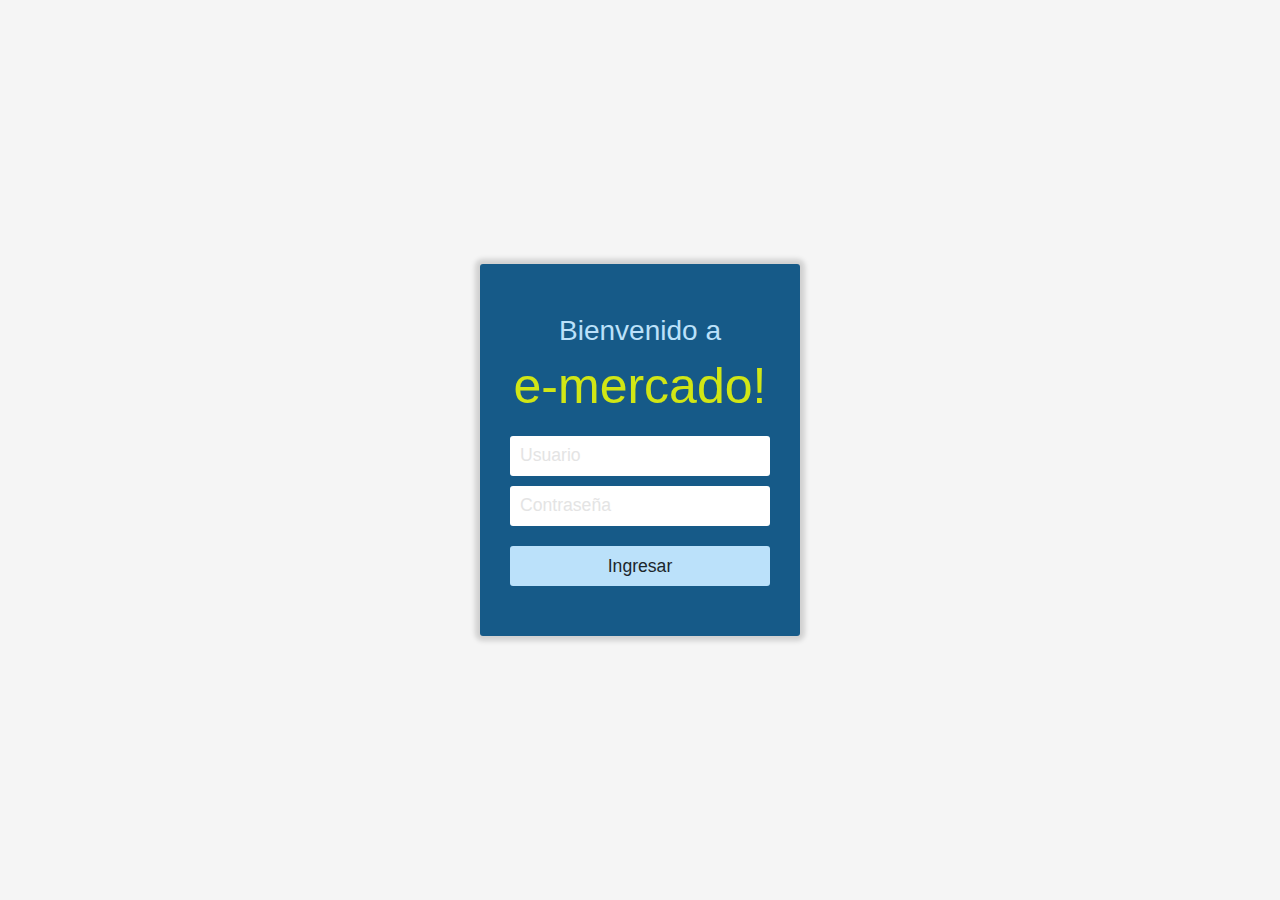
<file: index.html>
<!DOCTYPE html>
<!-- saved from url=(0049)https://getbootstrap.com/docs/4.3/examples/album/ -->
<html lang="en">

<head>
  <meta http-equiv="Content-Type" content="text/html; charset=UTF-8">
  <meta name="viewport" content="width=device-width, initial-scale=1, shrink-to-fit=no">
  <meta name="description" content="">
  <title>eMercado - Todo lo que busques está aquí</title>

  <link rel="canonical" href="https://getbootstrap.com/docs/4.3/examples/album/">
  <link href="https://fonts.googleapis.com/css?family=Raleway:300,300i,400,400i,700,700i,900,900i" rel="stylesheet">
  <!-- Bootstrap core CSS -->
  <link href="css/bootstrap.min.css" rel="stylesheet">
  <link href="css/styles.css" rel="stylesheet">
  <style>
    html, body{
      height: 100%;
    }

    body {
      display: -ms-flexbox;
      display: flex;
      -ms-flex-align: center;
      align-items: center;
      padding-top: 40px;
      padding-bottom: 40px;
      background-color: #f5f5f5;
    }

    .signin {
      width: 100%;
      max-width: 330px;
      padding: 15px;
      margin: auto;
    }
  </style>
</head>

<body class="text-center">
    <div id="contenedor_login">
      <div id="central">
        <div id="login">
            <div class="titulo">
              <h3>Bienvenido a</h3>
              <h1>e-mercado!</h1>
            </div>
            <form id="formIngreso">
                <input id="usuar" type="text" placeholder="Usuario">
                <input id="contra" type="password" placeholder="Contraseña">
                <button id="botonIngresar" type="button">Ingresar</button>
            </form>
        </div>
      </div>
    </div>

  <script src="js/init.js"></script>
  <script src="js/index.js"></script>
</body>
</html>
</file>
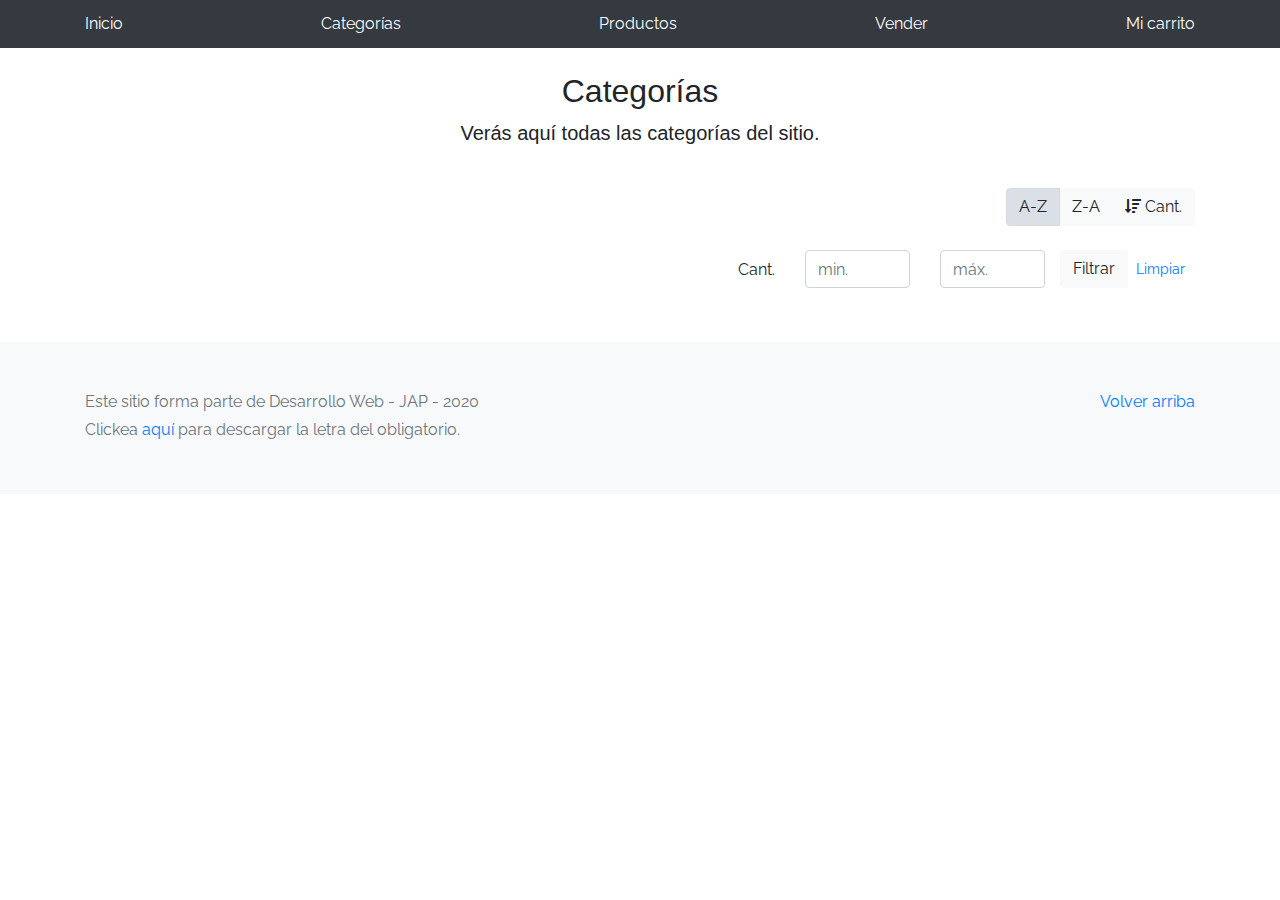
<file: categories.html>
<!DOCTYPE html>
<!-- saved from url=(0049)https://getbootstrap.com/docs/4.3/examples/album/ -->
<html lang="en">
  <head>
    <meta http-equiv="Content-Type" content="text/html; charset=UTF-8">
    <meta name="viewport" content="width=device-width, initial-scale=1, shrink-to-fit=no">
    <meta name="description" content="">
    <title>eMercado - Todo lo que busques está aquí</title>

    <link rel="canonical" href="https://getbootstrap.com/docs/4.3/examples/album/">
    <link href="https://fonts.googleapis.com/css?family=Raleway:300,300i,400,400i,700,700i,900,900i" rel="stylesheet">
    <link href="css/font-awesome.min.css" rel="stylesheet">

    <link href="css/bootstrap.min.css" rel="stylesheet">
    <link href="css/styles.css" rel="stylesheet">
  </head>
  <body>
    <nav class="site-header sticky-top py-1 bg-dark">
      <div class="container d-flex flex-column flex-md-row justify-content-between">
        <a class="py-2 d-none d-md-inline-block" href="index1.html">Inicio</a>
        <a class="py-2 d-none d-md-inline-block" href="categories.html">Categorías</a>
        <a class="py-2 d-none d-md-inline-block" href="products.html">Productos</a>
        <a class="py-2 d-none d-md-inline-block" href="sell.html">Vender</a>
        <a class="py-2 d-none d-md-inline-block" href="cart.html">Mi carrito</a>
      </div>
    </nav>
    <main role="main" class="pb-5">
        <div class="text-center p-4">
            <h2>Categorías</h2>
            <p class="lead">Verás aquí todas las categorías del sitio.</p>
        </div>
        <div class="container">
            <div class="row">
                <div class="col text-right">
                    <div class="btn-group btn-group-toggle mb-4" data-toggle="buttons">
                        <label class="btn btn-light active" id="sortAsc" >
                            <input type="radio" name="options" autocomplete="off" checked>A-Z
                        </label>
                        <label class="btn btn-light" id="sortDesc" >
                            <input type="radio" name="options" autocomplete="off">Z-A
                        </label>
                        <label class="btn btn-light" id="sortByCount" >
                            <input type="radio" name="options" autocomplete="off"><i class="fas fa-sort-amount-down mr-1"></i>Cant.
                        </label>
                    </div>
                </div>
            </div>
            <div class="row justify-content-end">
              <div class="col-md-6"></div>
                <div class="col-md-6 col-sm-12 mb-1 container">
                  <div class="row container p-0 m-0">
                    <div class="col">
                      <p class="font-weight-normal text-right my-2">Cant.</p>
                    </div>
                    <div class="col">
                      <input class="form-control" type="number" placeholder="min." id="rangeFilterCountMin">
                    </div>
                    <div class="col">
                      <input class="form-control" type="number" placeholder="máx." id="rangeFilterCountMax">
                    </div>
                    <div class="col-3 p-0">
                      <div class="btn-group" role="group">
                        <button class="btn btn-light btn-block" id="rangeFilterCount">Filtrar</button>
                        <button class="btn btn-link btn-sm" id="clearRangeFilter">Limpiar</button>
                      </div>
                    </div>
                  </div>
                </div>
            </div>
            <div class="row">
                <div class="list-group" id="cat-list-container">
                </div>
            </div>
        </div>
    </main>
    <footer class="text-muted bg-light">
      <div class="container">
        <p class="float-right">
          <a href="#">Volver arriba</a>
        </p>
        <p>Este sitio forma parte de Desarrollo Web - JAP - 2020</p>
        <p>Clickea <a target="_blank" href="Letra.pdf">aquí</a> para descargar la letra del obligatorio.</p>
      </div>
    </footer>
    <div id="spinner-wrapper"><div class="lds-ring"><div></div><div></div><div></div><div></div></div></div>
    <script src="js/jquery-3.4.1.min.js"></script>
    <script src="js/bootstrap.bundle.min.js"></script>
    <script src="js/init.js"></script>
    <script src="js/categories.js"></script>
  </body>
</html>
</file>
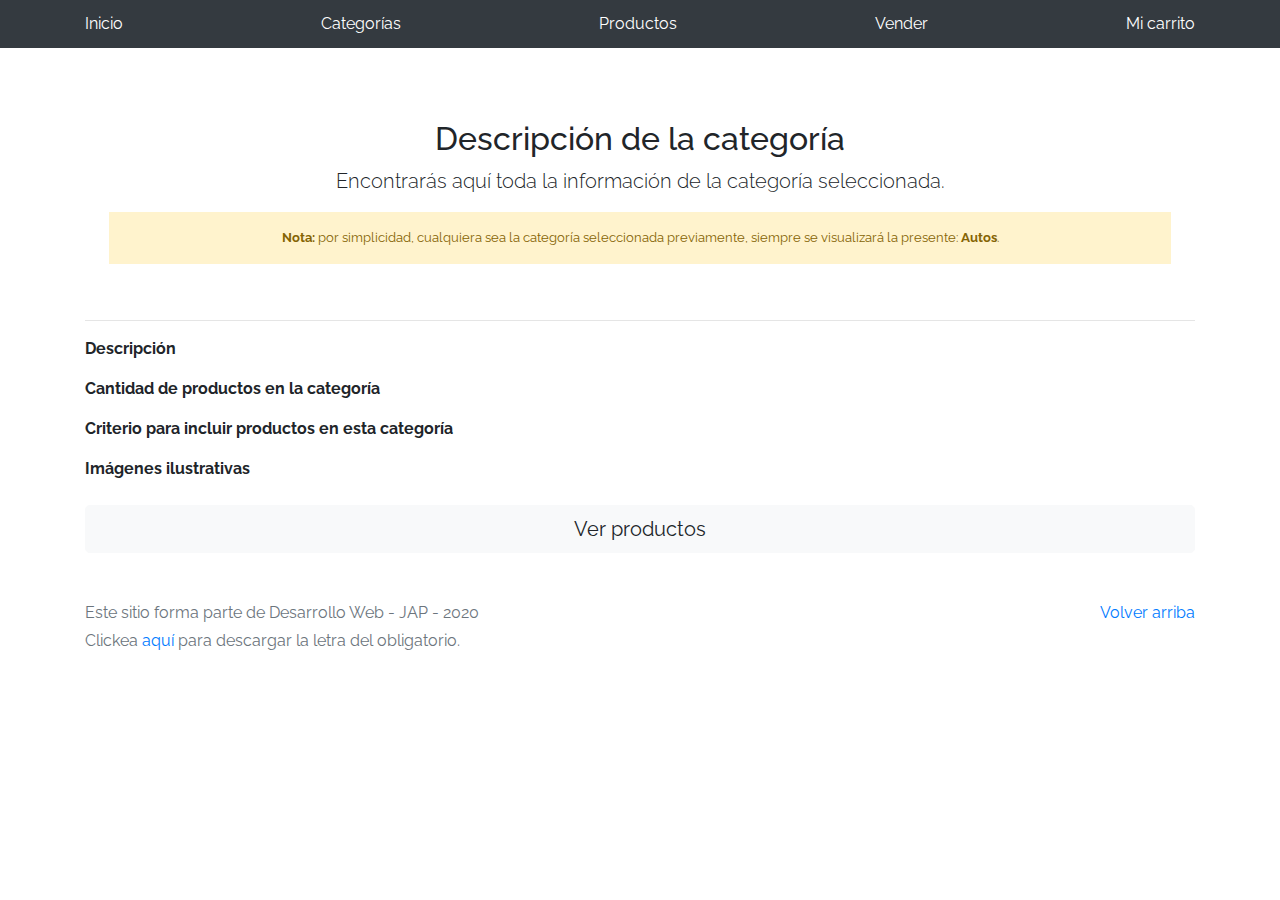
<file: category-info.html>
<!DOCTYPE html>
<!-- saved from url=(0049)https://getbootstrap.com/docs/4.3/examples/album/ -->
<html lang="en">

<head>
  <meta http-equiv="Content-Type" content="text/html; charset=UTF-8">
  <meta name="viewport" content="width=device-width, initial-scale=1, shrink-to-fit=no">
  <meta name="description" content="">
  <title>eMercado - Todo lo que busques está aquí</title>

  <link rel="canonical" href="https://getbootstrap.com/docs/4.3/examples/album/">
  <link href="https://fonts.googleapis.com/css?family=Raleway:300,300i,400,400i,700,700i,900,900i" rel="stylesheet">
  <!-- Bootstrap core CSS -->
  <link href="css/bootstrap.min.css" rel="stylesheet">
  <link href="css/styles.css" rel="stylesheet">
</head>

<body>
  <nav class="site-header sticky-top py-1 bg-dark">
    <div class="container d-flex flex-column flex-md-row justify-content-between">
      <a class="py-2 d-none d-md-inline-block" href="index1.html">Inicio</a>
      <a class="py-2 d-none d-md-inline-block" href="categories.html">Categorías</a>
      <a class="py-2 d-none d-md-inline-block" href="products.html">Productos</a>
      <a class="py-2 d-none d-md-inline-block" href="sell.html">Vender</a>
      <a class="py-2 d-none d-md-inline-block" href="cart.html">Mi carrito</a>
    </div>
  </nav>
  <main role="main">
    <div class="container mt-5">
      <div class="text-center p-4">
        <h2>Descripción de la categoría</h2>
        <p class="lead">Encontrarás aquí toda la información de la categoría seleccionada.</p>
        <p class="small alert-warning py-3"><strong>Nota: </strong>por simplicidad, cualquiera sea la categoría
          seleccionada previamente, siempre se visualizará la presente: <strong>Autos</strong>.</p>
      </div>
      <h3 id="categoryName"></h3>
      <hr class="my-3">
      <dl>
        <dt>Descripción</dt>
        <dd>
          <p id="categoryDescription"></p>
        </dd>

        <dt>Cantidad de productos en la categoría</dt>
        <dd>
          <p id="productCount"></p>
        </dd>

        <dt>Criterio para incluir productos en esta categoría</dt>
        <dd>
          <p id="productCriteria"></p>
        </dd>

        <dt>Imágenes ilustrativas</dt>
        <dd>
          <div class="row text-center text-lg-left pt-2" id="productImagesGallery">
          </div>
        </dd>
      </dl>
      <a type="button" class="btn btn-light btn-lg btn-block" href="products.html">Ver productos</a>
    </div>
  </main>
  <footer class="text-muted">
    <div class="container">
      <p class="float-right">
        <a href="#">Volver arriba</a>
      </p>
      <p>Este sitio forma parte de Desarrollo Web - JAP - 2020</p>
      <p>Clickea <a target="_blank" href="Letra.pdf">aquí</a> para descargar la letra del obligatorio.</p>
    </div>
  </footer>
  <div id="spinner-wrapper">
    <div class="lds-ring">
      <div></div>
      <div></div>
      <div></div>
      <div></div>
    </div>
  </div>
  <script src="js/jquery-3.4.1.min.js"></script>
  <script src="js/bootstrap.bundle.min.js"></script>
  <script src="js/init.js"></script>
  <script src="js/category-info.js"></script>
</body>

</html>
</file>
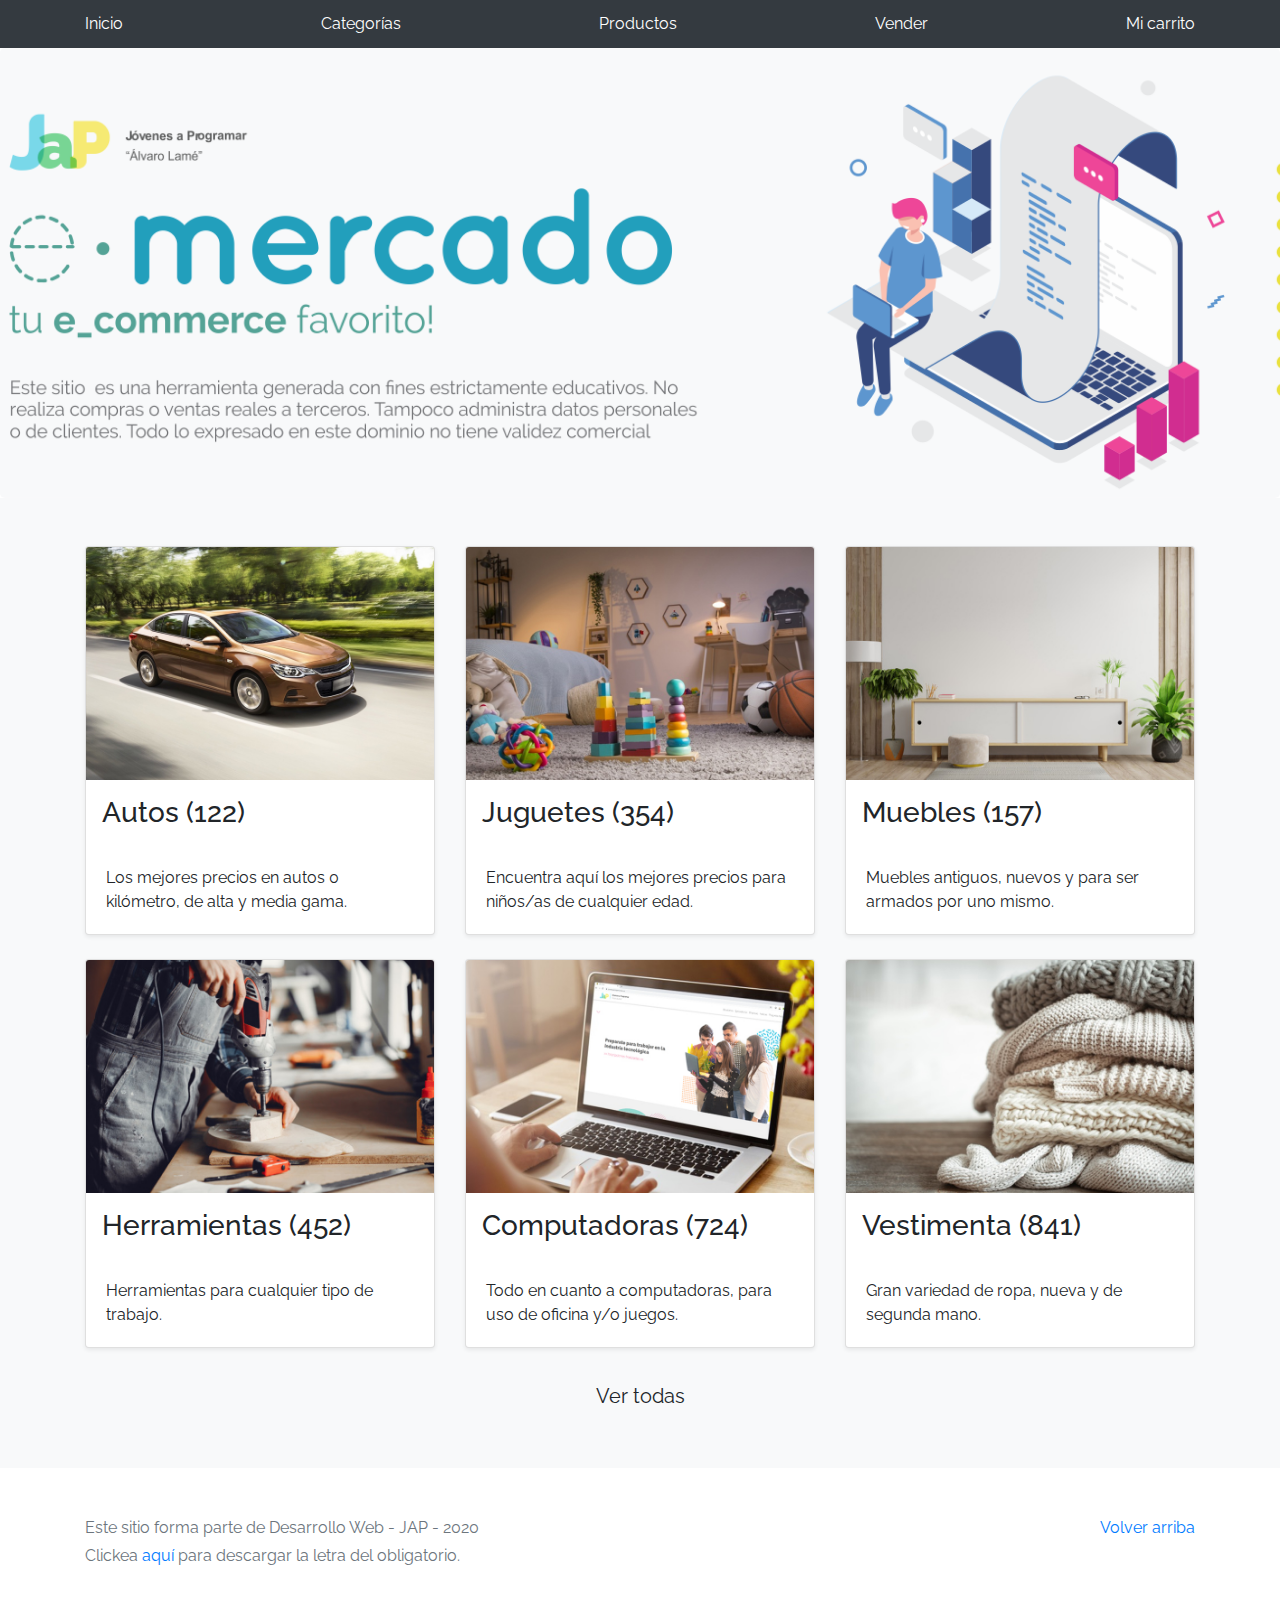
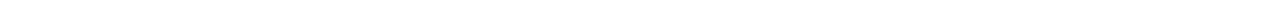
<file: index1.html>
<!DOCTYPE html>
<!-- saved from url=(0049)https://getbootstrap.com/docs/4.3/examples/album/ -->
<html lang="en">
  <head>
    <meta http-equiv="Content-Type" content="text/html; charset=UTF-8">
    <meta name="viewport" content="width=device-width, initial-scale=1, shrink-to-fit=no">
    <meta name="description" content="">
    <title>eMercado - Todo lo que busques está aquí</title>
    
    <link rel="canonical" href="https://getbootstrap.com/docs/4.3/examples/album/">
    <link href="https://fonts.googleapis.com/css?family=Raleway:300,300i,400,400i,700,700i,900,900i" rel="stylesheet">
    <!-- Bootstrap core CSS -->
    <link href="css/bootstrap.min.css" rel="stylesheet">
    <link href="css/styles.css" rel="stylesheet">
  </head>
  <body>
    <nav class="site-header sticky-top py-1 bg-dark">
      <div class="container d-flex flex-column flex-md-row justify-content-between">
        <a class="py-2 d-none d-md-inline-block" href="index1.html">Inicio</a>
        <a class="py-2 d-none d-md-inline-block" href="categories.html">Categorías</a>
        <a class="py-2 d-none d-md-inline-block" href="products.html">Productos</a>
        <a class="py-2 d-none d-md-inline-block" href="sell.html">Vender</a>
        <a class="py-2 d-none d-md-inline-block" href="cart.html">Mi carrito</a>
      </div>
    </nav>
    <main role="main">
      <section class="jumbotron text-center">
        <div class="m-5">
          <h1></h1>
        </div>
      </section>
      <div class="album py-5 bg-light">
        <div class="container">
          <div class="row">
            <div class="col-md-4">
              <a href="categories.html" class="card mb-4 shadow-sm custom-card">
                <img class="bd-placeholder-img card-img-top"  src="img/cat1.jpg">
                <h3 class="m-3">Autos (122)</h3>
                <div class="card-body">
                  <p class="card-text">Los mejores precios en autos 0 kilómetro, de alta y media gama.</p>
                </div>
              </a>
            </div>
            <div class="col-md-4">
                <a href="categories.html" class="card mb-4 shadow-sm custom-card">
                  <img class="bd-placeholder-img card-img-top" src="img/cat2.jpg">
                  <h3 class="m-3">Juguetes (354)</h3>
                  <div class="card-body">
                    <p class="card-text">Encuentra aquí los mejores precios para niños/as de cualquier edad.</p>
                  </div>
                </a>
            </div>
            <div class="col-md-4">
                <a href="categories.html" class="card mb-4 shadow-sm custom-card">
                  <img class="bd-placeholder-img card-img-top" src="img/cat3.jpg">
                  <h3 class="m-3">Muebles (157)</h3>
                  <div class="card-body">
                    <p class="card-text">Muebles antiguos, nuevos y para ser armados por uno mismo.</p>
                  </div>
                </a>
            </div>
            <div class="col-md-4">
                <a href="categories.html" class="card mb-4 shadow-sm custom-card">
                  <img class="bd-placeholder-img card-img-top" src="img/cat4.jpg">
                  <h3 class="m-3">Herramientas (452)</h3>
                  <div class="card-body">
                    <p class="card-text">Herramientas para cualquier tipo de trabajo.</p>
                  </div>
                </a>
            </div>
            <div class="col-md-4">
                <a href="categories.html" class="card mb-4 shadow-sm custom-card">
                  <img class="bd-placeholder-img card-img-top" src="img/cat5.jpg">
                  <h3 class="m-3">Computadoras (724)</h3>
                  <div class="card-body">
                    <p class="card-text">Todo en cuanto a computadoras, para uso de oficina y/o juegos.</p>
                  </div>
                </a>
            </div>
            <div class="col-md-4">
                <a href="categories.html" class="card mb-4 shadow-sm custom-card">
                  <img class="bd-placeholder-img card-img-top" src="img/cat6.jpg">
                  <h3 class="m-3">Vestimenta (841)</h3>
                  <div class="card-body">
                    <p class="card-text">Gran variedad de ropa, nueva y de segunda mano.</p>
                  </div>
                </a>
            </div>
          </div>
          <div class="row">
              <a type="button" class="btn btn-light btn-lg btn-block" href="categories.html">Ver todas</a>
          </div>
        </div>
      </div>
    </main>
    <footer class="text-muted">
      <div class="container">
        <p class="float-right">
          <a href="#">Volver arriba</a>
        </p>
        <p>Este sitio forma parte de Desarrollo Web - JAP - 2020</p>
        <p>Clickea <a target="_blank" href="Letra.pdf">aquí</a> para descargar la letra del obligatorio.</p>
      </div>
    </footer>
    <script src="js/jquery-3.4.1.min.js"></script>
    <script src="js/bootstrap.bundle.min.js"></script>
    <script src="js/init.js"></script>
  </body>
</html>
</file>
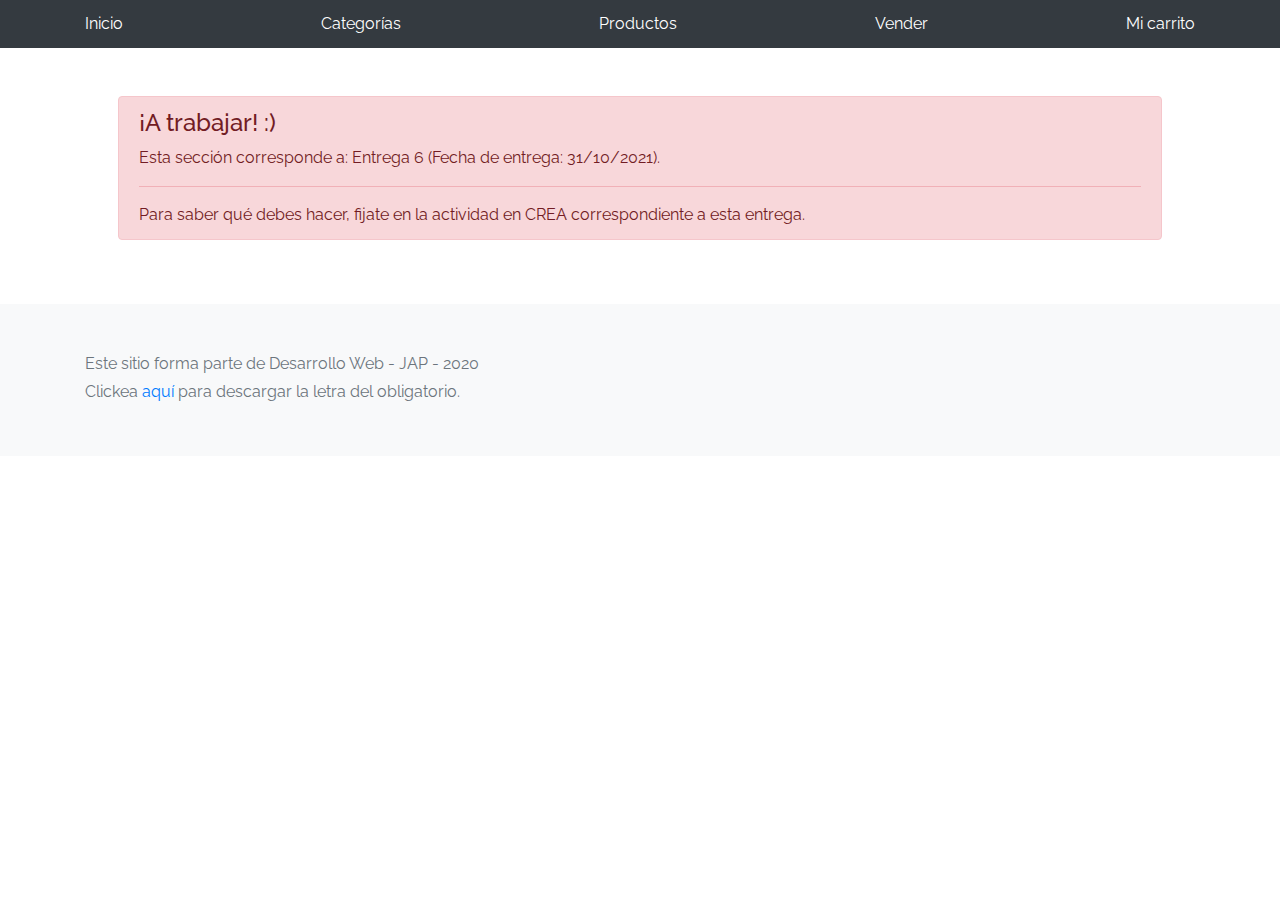
<file: my-profile.html>
<!DOCTYPE html>
<!-- saved from url=(0049)https://getbootstrap.com/docs/4.3/examples/album/ -->
<html lang="en">

<head>
  <meta http-equiv="Content-Type" content="text/html; charset=UTF-8">

  <meta name="viewport" content="width=device-width, initial-scale=1, shrink-to-fit=no">
  <meta name="description" content="">
  <title>eMercado - Todo lo que busques está aquí</title>

  <link rel="canonical" href="https://getbootstrap.com/docs/4.3/examples/album/">
  <link href="https://fonts.googleapis.com/css?family=Raleway:300,300i,400,400i,700,700i,900,900i" rel="stylesheet">

  <style>
    .bd-placeholder-img {
      font-size: 1.125rem;
      text-anchor: middle;
      -webkit-user-select: none;
      -moz-user-select: none;
      -ms-user-select: none;
      user-select: none;
    }

    @media (min-width: 768px) {
      .bd-placeholder-img-lg {
        font-size: 3.5rem;
      }
    }
  </style>
  <link href="css/bootstrap.min.css" rel="stylesheet">
  <link href="css/styles.css" rel="stylesheet">
  <link href="css/dropzone.css" rel="stylesheet">
</head>

<body>
  <nav class="site-header sticky-top py-1 bg-dark">
    <div class="container d-flex flex-column flex-md-row justify-content-between">
      <a class="py-2 d-none d-md-inline-block" href="index1.html">Inicio</a>
      <a class="py-2 d-none d-md-inline-block" href="categories.html">Categorías</a>
      <a class="py-2 d-none d-md-inline-block" href="products.html">Productos</a>
      <a class="py-2 d-none d-md-inline-block" href="sell.html">Vender</a>
      <a class="py-2 d-none d-md-inline-block" href="cart.html">Mi carrito</a>
    </div>
  </nav>
  <div class="container p-5">
    <div class="alert alert-danger" role="alert" style="position: relative; width:auto; top: 0;">
      <h4 class="alert-heading">¡A trabajar! :)</h4>
      <p>Esta sección corresponde a: Entrega 6 (Fecha de entrega: 31/10/2021).</p>
      <hr>
      <p class="mb-0">Para saber qué debes hacer, fijate en la actividad en CREA correspondiente a esta entrega.</p>
    </div>
  </div>
  <footer class="text-muted bg-light">
    <div class="container">
      <p>Este sitio forma parte de Desarrollo Web - JAP - 2020</p>
      <p>Clickea <a target="_blank" href="Letra.pdf">aquí</a> para descargar la letra del obligatorio.</p>
    </div>
  </footer>
  <div class="alert fade alert-success" role="alert" id="alertResult">
    <span id="resultSpan"></span>
    <button type="button" class="close" data-dismiss="alert" aria-label="Close">
      <span aria-hidden="true">&times;</span>
    </button>
  </div>
  <div id="spinner-wrapper">
    <div class="lds-ring">
      <div></div>
      <div></div>
      <div></div>
      <div></div>
    </div>
  </div>
  <script src="js/jquery-3.4.1.min.js"></script>
  <script src="js/bootstrap.bundle.min.js"></script>
  <script src="js/dropzone.js"></script>
  <script src="js/init.js"></script>
  <script src="js/my-profile.js"></script>
</body>

</html>
</file>
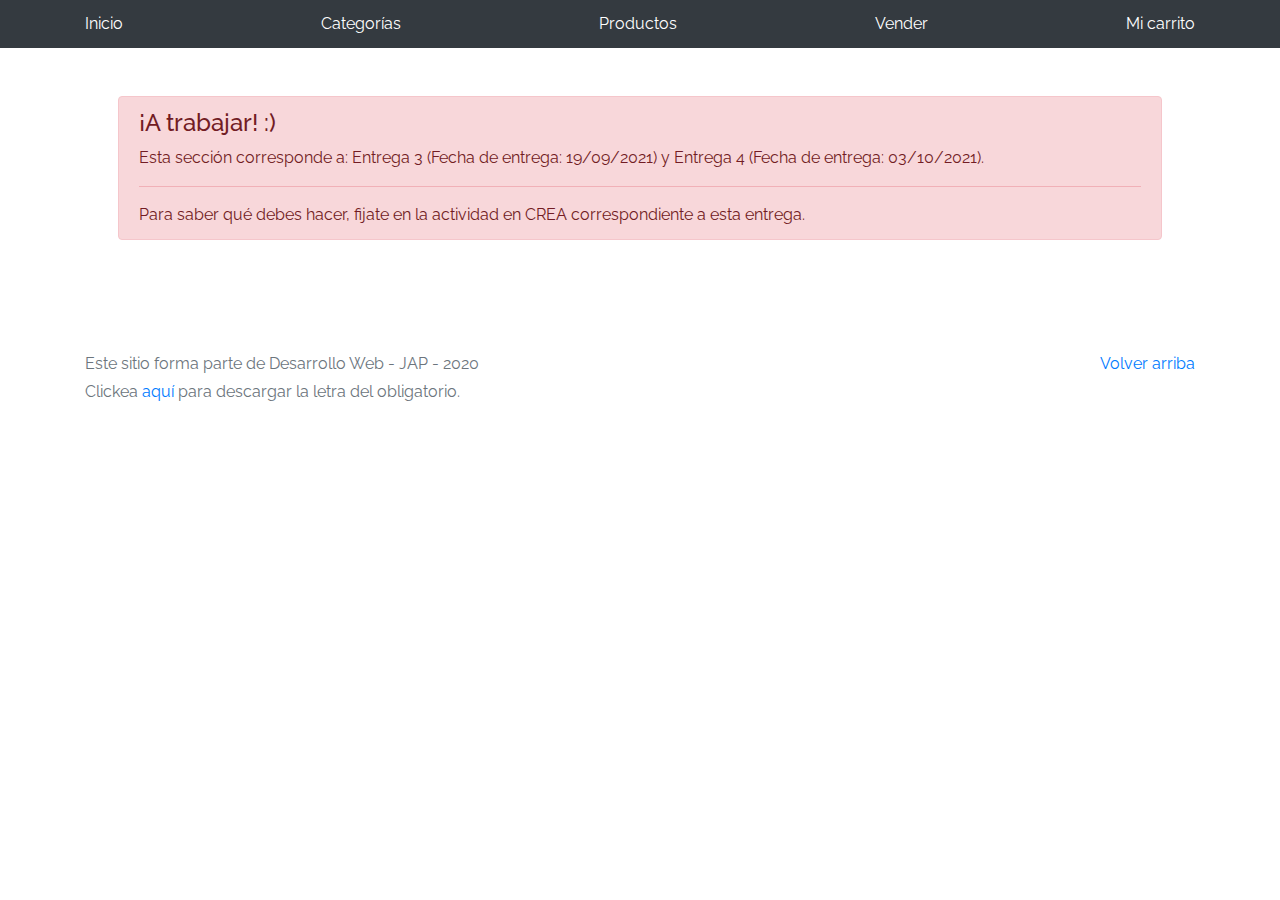
<file: product-info.html>
<!DOCTYPE html>
<!-- saved from url=(0049)https://getbootstrap.com/docs/4.3/examples/album/ -->
<html lang="en">

<head>
  <meta http-equiv="Content-Type" content="text/html; charset=UTF-8">
  <meta name="viewport" content="width=device-width, initial-scale=1, shrink-to-fit=no">
  <meta name="description" content="">
  <title>eMercado - Todo lo que busques está aquí</title>

  <link rel="canonical" href="https://getbootstrap.com/docs/4.3/examples/album/">
  <link href="https://fonts.googleapis.com/css?family=Raleway:300,300i,400,400i,700,700i,900,900i" rel="stylesheet">
  <link href="css/font-awesome.min.css" rel="stylesheet">
  <link href="css/bootstrap.min.css" rel="stylesheet">
  <link href="css/styles.css" rel="stylesheet">
</head>

<body>
  <nav class="site-header sticky-top py-1 bg-dark">
    <div class="container d-flex flex-column flex-md-row justify-content-between">
      <a class="py-2 d-none d-md-inline-block" href="index1.html">Inicio</a>
      <a class="py-2 d-none d-md-inline-block" href="categories.html">Categorías</a>
      <a class="py-2 d-none d-md-inline-block" href="products.html">Productos</a>
      <a class="py-2 d-none d-md-inline-block" href="sell.html">Vender</a>
      <a class="py-2 d-none d-md-inline-block" href="cart.html">Mi carrito</a>
    </div>
  </nav>
  <div class="container p-5">
    <div class="alert alert-danger" role="alert" style="position: relative; width:auto; top: 0;">
      <h4 class="alert-heading">¡A trabajar! :)</h4>
      <p>Esta sección corresponde a: Entrega 3 (Fecha de entrega: 19/09/2021) y Entrega 4 (Fecha de entrega: 03/10/2021).</p>
      <hr>
      <p class="mb-0">Para saber qué debes hacer, fijate en la actividad en CREA correspondiente a esta entrega.</p>
    </div>
  </div>
  <footer class="text-muted">
    <div class="container">
      <p class="float-right">
        <a href="#">Volver arriba</a>
      </p>
      <p>Este sitio forma parte de Desarrollo Web - JAP - 2020</p>
      <p>Clickea <a target="_blank" href="Letra.pdf">aquí</a> para descargar la letra del obligatorio.</p>
    </div>
  </footer>
  <div id="spinner-wrapper">
    <div class="lds-ring">
      <div></div>
      <div></div>
      <div></div>
      <div></div>
    </div>
  </div>
  <script src="js/jquery-3.4.1.min.js"></script>
  <script src="js/bootstrap.bundle.min.js"></script>
  <script src="js/init.js"></script>
  <script src="js/product-info.js"></script>
</body>

</html>
</file>
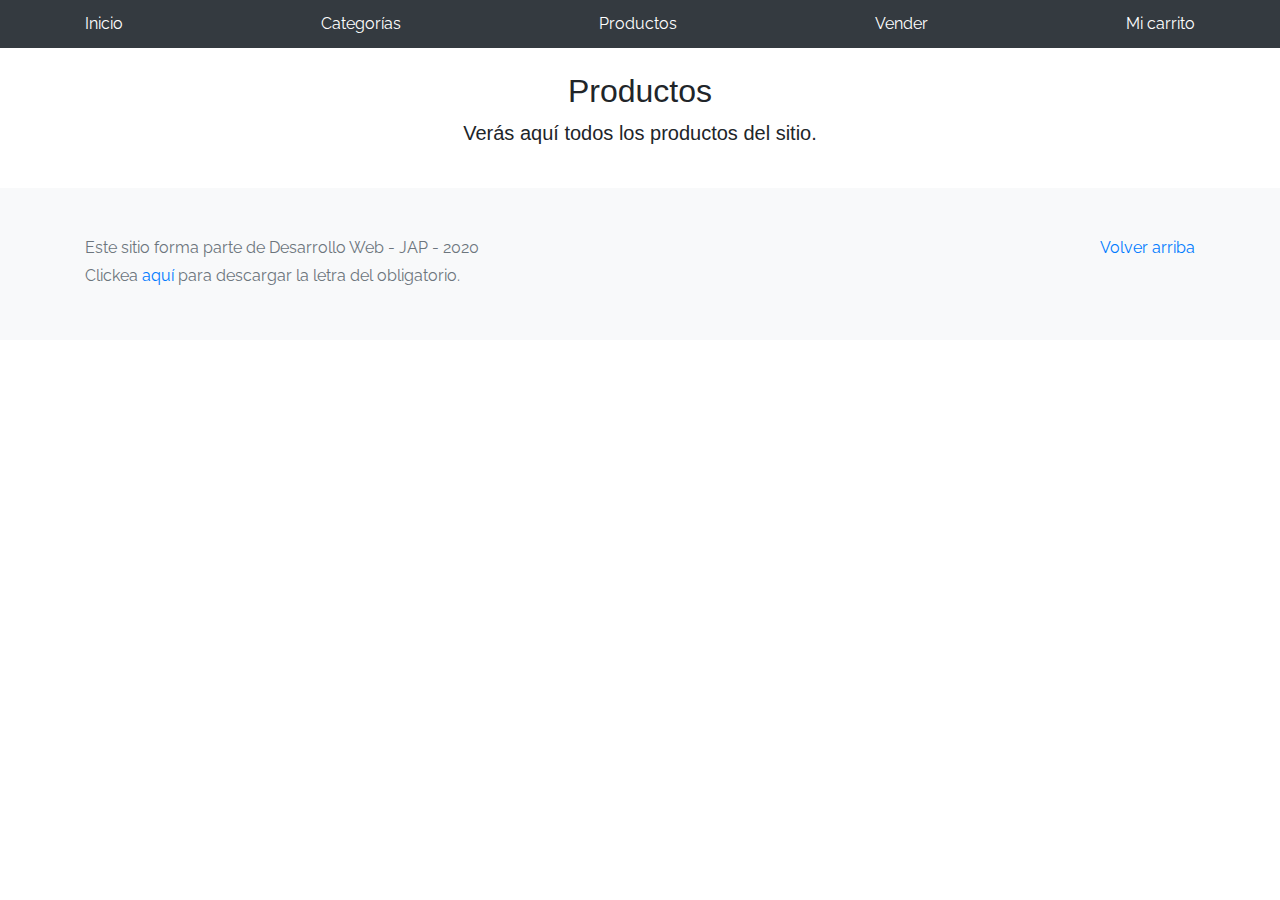
<file: products.html>
<!DOCTYPE html>
<!-- saved from url=(0049)https://getbootstrap.com/docs/4.3/examples/album/ -->
<html lang="en">
  <head>
    <meta http-equiv="Content-Type" content="text/html; charset=UTF-8">
    <meta name="viewport" content="width=device-width, initial-scale=1, shrink-to-fit=no">
    <meta name="description" content="">
    <title>eMercado - Todo lo que busques está aquí</title>

    <link rel="canonical" href="https://getbootstrap.com/docs/4.3/examples/album/">
    <link href="https://fonts.googleapis.com/css?family=Raleway:300,300i,400,400i,700,700i,900,900i" rel="stylesheet">
    <link href="css/font-awesome.min.css" rel="stylesheet">
    <link href="css/bootstrap.min.css" rel="stylesheet">
    <link href="css/styles.css" rel="stylesheet">
  </head>
  <body>
    <nav class="site-header sticky-top py-1 bg-dark">
      <div class="container d-flex flex-column flex-md-row justify-content-between">
        <a class="py-2 d-none d-md-inline-block" href="index1.html">Inicio</a>
        <a class="py-2 d-none d-md-inline-block" href="categories.html">Categorías</a>
        <a class="py-2 d-none d-md-inline-block" href="products.html">Productos</a>
        <a class="py-2 d-none d-md-inline-block" href="sell.html">Vender</a>
        <a class="py-2 d-none d-md-inline-block" href="cart.html">Mi carrito</a>
      </div>
    </nav>
    <div class="text-center p-4">
      <h2>Productos</h2>
      <p class="lead">Verás aquí todos los productos del sitio.</p>
  </div>

    <!-- "div" para mostrar el contenido que traigo de "products.js"-->
    <div class="row" id="containerProductos">
    </div>

    <footer class="text-muted bg-light">
      <div class="container">
        <p class="float-right">
          <a href="#">Volver arriba</a>
        </p>
        <p>Este sitio forma parte de Desarrollo Web - JAP - 2020</p>
        <p>Clickea <a target="_blank" href="Letra.pdf">aquí</a> para descargar la letra del obligatorio.</p>
      </div>
    </footer>
    <div id="spinner-wrapper"><div class="lds-ring">
      <div></div>
      <div></div>
      <div></div>
      <div></div>
    </div></div>
    <script src="js/jquery-3.4.1.min.js"></script>
    <script src="js/bootstrap.bundle.min.js"></script>
    <script src="js/init.js"></script>
    <script src="js/products.js"></script>
  </body>
</html>
</file>
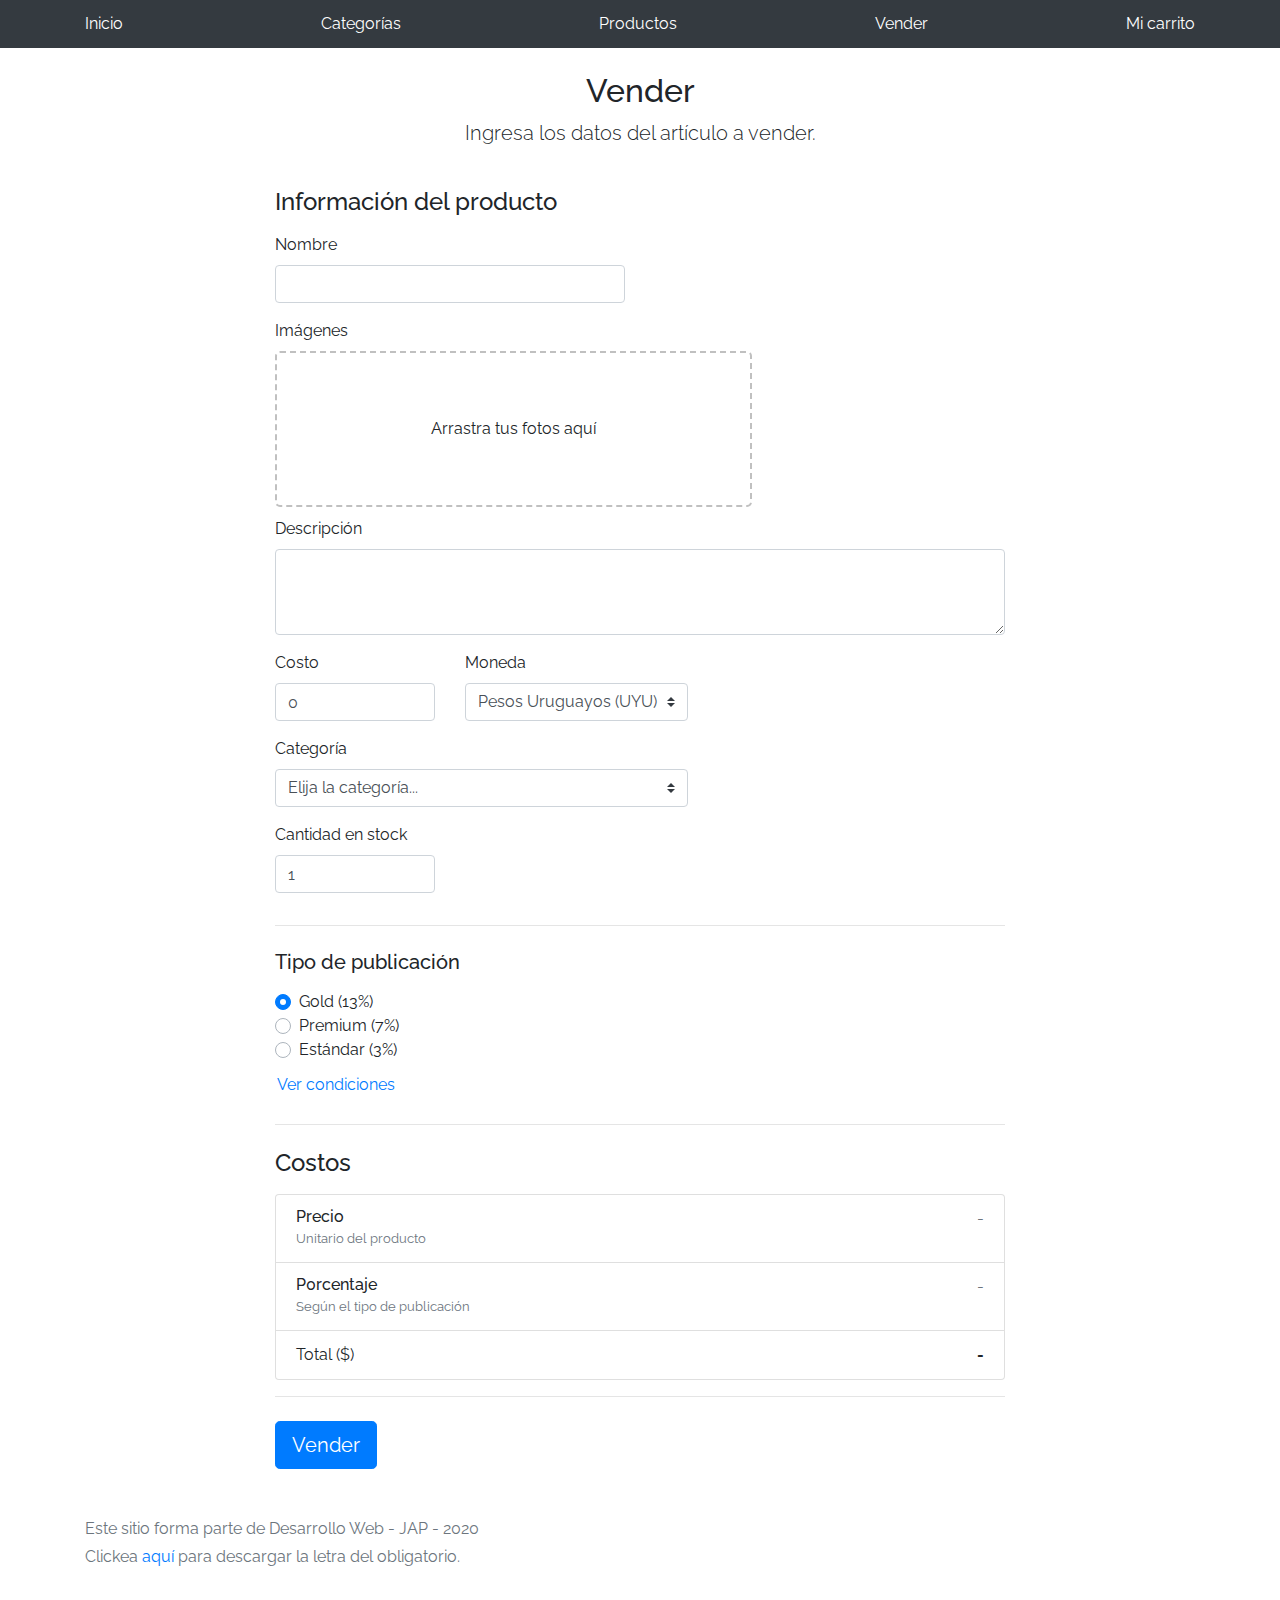
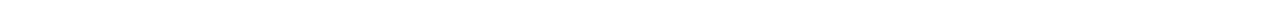
<file: sell.html>
<!DOCTYPE html>
<!-- saved from url=(0049)https://getbootstrap.com/docs/4.3/examples/album/ -->
<html lang="en"><head><meta http-equiv="Content-Type" content="text/html; charset=UTF-8">
    
    <meta name="viewport" content="width=device-width, initial-scale=1, shrink-to-fit=no">
    <meta name="description" content="">
    <title>eMercado - Todo lo que busques está aquí</title>

    <link rel="canonical" href="https://getbootstrap.com/docs/4.3/examples/album/">
    <link href="https://fonts.googleapis.com/css?family=Raleway:300,300i,400,400i,700,700i,900,900i" rel="stylesheet">

    <style>
      .bd-placeholder-img {
        font-size: 1.125rem;
        text-anchor: middle;
        -webkit-user-select: none;
        -moz-user-select: none;
        -ms-user-select: none;
        user-select: none;
      }

      @media (min-width: 768px) {
        .bd-placeholder-img-lg {
          font-size: 3.5rem;
        }
      }
    </style>
    <link href="css/bootstrap.min.css" rel="stylesheet">
    <link href="css/styles.css" rel="stylesheet">
    <link href="css/dropzone.css" rel="stylesheet">
  </head>
  <body>
    <nav class="site-header sticky-top py-1 bg-dark">
        <div class="container d-flex flex-column flex-md-row justify-content-between">
            <a class="py-2 d-none d-md-inline-block" href="index1.html">Inicio</a>
            <a class="py-2 d-none d-md-inline-block" href="categories.html">Categorías</a>
            <a class="py-2 d-none d-md-inline-block" href="products.html">Productos</a>
            <a class="py-2 d-none d-md-inline-block" href="sell.html">Vender</a>
            <a class="py-2 d-none d-md-inline-block" href="cart.html">Mi carrito</a>
        </div>
    </nav>
      <div class="container">
        <div class="text-center p-4">
          <h2>Vender</h2>
          <p class="lead">Ingresa los datos del artículo a vender.</p>
        </div>
        <div class="row justify-content-md-center">
          <div class="col-md-8 order-md-1">
            <h4 class="mb-3">Información del producto</h4>
            <form class="needs-validation" id="sell-info">
              <div class="row">
                <div class="col-md-6 mb-3">
                  <label for="productName">Nombre</label>
                  <input type="text" class="form-control" id="productName" placeholder="" value="" >
                  <div class="invalid-feedback">
                    Ingresa un nombre
                  </div>
                </div>
              </div>
              <div class="row">
                <div class="col-md-8 order-md-1">
                    <label for="zip">Imágenes</label>
                    <div class="needsclick dz-clickable" id="file-upload">
                      <div class="dz-message needsclick">
                        Arrastra tus fotos aquí<br>
                      </div>
                    </div>
                </div>
              </div>
              <div class="row">
                  <div class="col-md-12 mb-3">
                      <label for="productDescription">Descripción</label>
                      <textarea class="form-control" id="productDescription" rows="3"></textarea>
                  </div>
                </div>
              <div class="row">
                <div class="col-md-3 mb-3">
                  <label for="zip">Costo</label>
                  <input type="number" class="form-control" id="productCostInput" placeholder="" required="" value="0" min="0">
                  <div class="invalid-feedback">
                    El costo debe ser mayor que 0.
                  </div>
                </div>
                <div class="col-md-4 mb-3">
                    <label for="state">Moneda</label>
                    <select class="custom-select d-block w-100" id="productCurrency" required="">
                      <option selected>Pesos Uruguayos (UYU)</option>
                      <option>Dólares (USD)</option>
                    </select>
                    <div class="invalid-feedback">
                      Ingresa una categoría válida.
                    </div>
                  </div>
              </div>
              <div class="row">
                  <div class="col-md-7 mb-3">
                  <label for="state">Categoría</label>
                  <select class="custom-select d-block w-100" id="productCategory">
                    <option value="">Elija la categoría...</option>
                    <option>Autos</option>
                    <option>Juguetes</option>
                    <option>Muebles</option>
                    <option>Herramientas</option>
                    <option>Computadoras</option>
                    <option>Vestimenta</option>
                  </select>
                  <div class="invalid-feedback">
                    Por favor ingresa una categoría válida.
                  </div>
                </div>
              </div>
              <div class="row">
                  <div class="col-md-3 mb-3">
                    <label for="productCountInput">Cantidad en stock</label>
                    <input type="number" class="form-control" id="productCountInput" placeholder="" required="" value="1" min="0">
                    <div class="invalid-feedback">
                      La cantidad es requerida.
                    </div>
                  </div>
                </div>
              <hr class="mb-4">
              <h5 class="mb-3">Tipo de publicación</h5>
              <div class="d-block my-3">
                <div class="custom-control custom-radio">
                  <input id="goldradio" name="publicationType" type="radio" class="custom-control-input" checked="" required="">
                  <label class="custom-control-label" for="goldradio">Gold (13%)</label>
                </div>
                <div class="custom-control custom-radio">
                  <input id="premiumradio" name="publicationType" type="radio" class="custom-control-input" required="">
                  <label class="custom-control-label" for="premiumradio">Premium (7%)</label>
                </div>
                <div class="custom-control custom-radio">
                  <input id="standardradio" name="publicationType" type="radio" class="custom-control-input" required="">
                  <label class="custom-control-label" for="standardradio">Estándar (3%)</label>
                </div>
                <div class="row">
                  <button type="button" class="m-1 btn btn-link" data-toggle="modal" data-target="#contidionsModal">Ver condiciones</button>
                </div>
              </div>
              <hr class="mb-4">
              <h4 class="mb-3">Costos</h4>
              <ul class="list-group mb-3">
                  <li class="list-group-item d-flex justify-content-between lh-condensed">
                    <div>
                      <h6 class="my-0">Precio</h6>
                      <small class="text-muted">Unitario del producto</small>
                    </div>
                    <span class="text-muted" id="productCostText">-</span>
                  </li>
                  <li class="list-group-item d-flex justify-content-between lh-condensed">
                    <div>
                      <h6 class="my-0">P0rcentaje</h6>
                      <small class="text-muted">Según el tipo de publicación</small>
                    </div>
                    <span class="text-muted" id="comissionText">-</span>
                  </li>
                  <li class="list-group-item d-flex justify-content-between">
                    <span>Total ($)</span>
                    <strong id="totalCostText">-</strong>
                  </li>
                </ul>
              <hr class="mb-4">
              <button class="btn btn-primary btn-lg" type="submit">Vender</button>
            </form>
          </div>
        </div>
      </div>
      <footer class="text-muted">
        <div class="container">
            <p>Este sitio forma parte de Desarrollo Web - JAP - 2020</p>
            <p>Clickea <a target="_blank" href="Letra.pdf">aquí</a> para descargar la letra del obligatorio.</p>
        </div>
      </footer>
      <div class="alert fade" role="alert" id="alertResult">
          <span id="resultSpan"></span>
          <button type="button" class="close" data-dismiss="alert" aria-label="Close">
              <span aria-hidden="true">&times;</span>
          </button>
      </div>

      <div class="modal fade" tabindex="-1" role="dialog" id="contidionsModal">
        <div class="modal-dialog" role="document">
          <div class="modal-content">
            <div class="modal-header">
              <h5 class="modal-title">Condiciones de publicación</h5>
              <button type="button" class="close" data-dismiss="modal" aria-label="Close">
                <span aria-hidden="true">&times;</span>
              </button>
            </div>
            <div class="modal-body">
              <div class="container">
                  <div class="row">
                      <h5 class="text-warning">Gold (13%)</h5>
                      <p class="muted text-justify">Tu producto se verá de forma promocionada en portada, además de las condiciones de Premium y Estándar.</p>
                  </div>
                  <hr>
                  <div class="row">
                      <h5 class="text-primary">Stándar (7%)</h5>
                      <p class="muted text-justify">Se mostrará el producto en los primeros lugares de resultados de búsqueda, así cómo cuando se ingrese a la categoría que pertenezca.</p>
                  </div>
                  <hr>
                  <div class="row">
                      <h5 class="text-secondary">Estándar (3%)</h5>
                      <p class="muted text-justify">El producto se listará en la categoría correspondiente, así como en los resultados de búsquedas que coincidan con las palabras claves en el nombre.</p>
                  </div>
              </div>
            </div>
            <div class="modal-footer">
              <button type="button" class="btn btn-primary" data-dismiss="modal">Cerrar</button>
            </div>
          </div>
        </div>
      </div>
      <div id="spinner-wrapper"><div class="lds-ring"><div></div><div></div><div></div><div></div></div></div>
      <script src="js/jquery-3.4.1.min.js"></script>
      <script src="js/bootstrap.bundle.min.js"></script>
      <script src="js/dropzone.js"></script>
      <script src="js/init.js"></script>
      <script src="js/sell.js"></script>
    </body>
</html>
</file>
<file: css/styles.css>
.jumbotron, .card-body, .container, .site-header{
    font-family: 'Raleway', serif !important;
}

.jumbotron .display-4{
    font-weight: bold;
}

.jumbotron {
  height: 50vh;
  padding: 5em inherit;
  margin-bottom: 0;
  background-color: #53C0FB;
  background: url('../img/cover_back.png');
  background-size: cover;
  background-position: center;
  background-repeat: no-repeat;
  color: black;
  font-weight: bold;
}

@media (min-width: 768px) {
  .jumbotron {
    padding-top: 6rem;
    padding-bottom: 6rem;
  }
}

.jumbotron p:last-child {
  margin-bottom: 0;
}

.jumbotron-heading {
  font-weight: 300;
}

.jumbotron .container {
  max-width: 40rem;
  background-color: rgba(255, 255, 255, 0.5);
  border-radius: 10px;
  text-shadow: 1px 1px 2px grey;
}

.jumbotron .lead{
  font-size: 38px;
}

footer {
  padding-top: 3rem;
  padding-bottom: 3rem;
}

footer p {
  margin-bottom: .25rem;
}

.site-header a {
  color: white;
  transition: ease-in-out color .15s;
}

.light-text {
  color: white;
}

.site-header .dropdown-menu a {
  color: black;
}

.dropzone{
  border: 2px dashed #0087F7;
  border-radius: 5px;
  background: white;
}

.alert{
  position: fixed;
  top:80px;
  width: 50%;
  left: 50%;
  transform: translate(-50%, 0);
}

.lds-ring {
  display: inline-block;
  position: relative;
  width: 64px;
  height: 64px;
  top:50%;
  left: 50%;
}
.lds-ring div {
  box-sizing: border-box;
  display: block;
  position: absolute;
  width: 51px;
  height: 51px;
  margin: 6px;
  border: 6px solid #fff;
  border-radius: 50%;
  animation: lds-ring 1.2s cubic-bezier(0.5, 0, 0.5, 1) infinite;
  border-color: #fff transparent transparent transparent;
}
.lds-ring div:nth-child(1) {
  animation-delay: -0.45s;
}
.lds-ring div:nth-child(2) {
  animation-delay: -0.3s;
}
.lds-ring div:nth-child(3) {
  animation-delay: -0.15s;
}
@keyframes lds-ring {
  0% {
    transform: rotate(0deg);
  }
  100% {
    transform: rotate(360deg);
  }
}

#spinner-wrapper{
  position: fixed;
  background-color: rgba(0,0,0,0.5);
  width:100%;
  height: 100%;
  top:0;
  left:0;
  z-index: 1021;
  display: none;
}

a.custom-card,
a.custom-card:hover {
  color: inherit;
  text-decoration: inherit;
}

.checked {
  color: orange;
}



#contenedor_login {
  display: flex;
  align-items: center;
  justify-content: center;
  
  margin: 0;
  padding: 0;
  min-width: 100vw;
  min-height: 100vh;
  width: 100%;
  height: 100%;
}

#central {
  max-width: 320px;
  width: 100%;
}

.titulo {
  font-size: 250%;
  color:#bbe1fa;
  text-align: center;
  margin-bottom: 20px;
}
.titulo h1 {
  font-size: 125%;
  color:#d1e615;
  text-align: center;
  margin-bottom: 20px;
}

#login {
  width: 100%;
  padding: 50px 30px;
  background-color: #165a88;
  
  -webkit-box-shadow: 0px 0px 5px 5px rgba(0,0,0,0.15);
  -moz-box-shadow: 0px 0px 5px 5px rgba(0,0,0,0.15);
  box-shadow: 0px 0px 5px 5px rgba(0,0,0,0.15);
  
  border-radius: 3px 3px 3px 3px;
  -moz-border-radius: 3px 3px 3px 3px;
  -webkit-border-radius: 3px 3px 3px 3px;
  
  box-sizing: border-box;
}

#login input {
  font-family: 'Overpass', sans-serif;
  font-size: 110%;
  color: #1b262c;
  
  display: block;
  width: 100%;
  height: 40px;
  
  margin-bottom: 10px;
  padding: 5px 5px 5px 10px;
  
  box-sizing: border-box;
  
  border: none;
  border-radius: 3px 3px 3px 3px;
  -moz-border-radius: 3px 3px 3px 3px;
  -webkit-border-radius: 3px 3px 3px 3px;
}

#login input::placeholder {
  font-family: 'Overpass', sans-serif;
  color: #E4E4E4;
}

#login button {
  font-family: 'Overpass', sans-serif;
  font-size: 110%;
  color:#1b262c;
  width: 100%;
  height: 40px;
  border: none;
  
  border-radius: 3px 3px 3px 3px;
  -moz-border-radius: 3px 3px 3px 3px;
  -webkit-border-radius: 3px 3px 3px 3px;
  
  background-color: #bbe1fa;
  
  margin-top: 10px;
}

#login button:hover {
  background-color: #0f4c75;
  color:#bbe1fa;
}

.pie-form {
  font-size: 90%;
  text-align: center;    
  margin-top: 15px;
}

.pie-form a {
  display: block;
  text-decoration: none;
  color: #bbe1fa;
  margin-bottom: 3px;
}

.pie-form a:hover {
  color: #0f4c75;
}

.inferior {
  margin-top: 10px;
  font-size: 90%;
  text-align: center;
}

.inferior a {
  display: block;
  text-decoration: none;
  color: #bbe1fa;
  margin-bottom: 3px;
}

.inferior a:hover {
  color: #3282b8;
}
</file>
<file: css/dropzone.css>
/*
 * The MIT License
 * Copyright (c) 2012 Matias Meno <m@tias.me>
 */
.dropzone, .dropzone * {
  box-sizing: border-box; }

.dropzone {
  position: relative; }
  .dropzone .dz-preview {
    position: relative;
    display: inline-block;
    width: 120px;
    margin: 0.5em; }
    .dropzone .dz-preview .dz-progress {
      display: block;
      height: 15px;
      border: 1px solid #aaa; }
      .dropzone .dz-preview .dz-progress .dz-upload {
        display: block;
        height: 100%;
        width: 0;
        background: green; }
    .dropzone .dz-preview .dz-error-message {
      color: red;
      display: none; }
    .dropzone .dz-preview.dz-error .dz-error-message, .dropzone .dz-preview.dz-error .dz-error-mark {
      display: block; }
    .dropzone .dz-preview.dz-success .dz-success-mark {
      display: block; }
    .dropzone .dz-preview .dz-error-mark, .dropzone .dz-preview .dz-success-mark {
      position: absolute;
      display: none;
      left: 30px;
      top: 30px;
      width: 54px;
      height: 58px;
      left: 50%;
      margin-left: -27px; }

@-webkit-keyframes passing-through {
  0% {
    opacity: 0;
    -webkit-transform: translateY(40px);
    -moz-transform: translateY(40px);
    -ms-transform: translateY(40px);
    -o-transform: translateY(40px);
    transform: translateY(40px); }
  30%, 70% {
    opacity: 1;
    -webkit-transform: translateY(0px);
    -moz-transform: translateY(0px);
    -ms-transform: translateY(0px);
    -o-transform: translateY(0px);
    transform: translateY(0px); }
  100% {
    opacity: 0;
    -webkit-transform: translateY(-40px);
    -moz-transform: translateY(-40px);
    -ms-transform: translateY(-40px);
    -o-transform: translateY(-40px);
    transform: translateY(-40px); } }
@-moz-keyframes passing-through {
  0% {
    opacity: 0;
    -webkit-transform: translateY(40px);
    -moz-transform: translateY(40px);
    -ms-transform: translateY(40px);
    -o-transform: translateY(40px);
    transform: translateY(40px); }
  30%, 70% {
    opacity: 1;
    -webkit-transform: translateY(0px);
    -moz-transform: translateY(0px);
    -ms-transform: translateY(0px);
    -o-transform: translateY(0px);
    transform: translateY(0px); }
  100% {
    opacity: 0;
    -webkit-transform: translateY(-40px);
    -moz-transform: translateY(-40px);
    -ms-transform: translateY(-40px);
    -o-transform: translateY(-40px);
    transform: translateY(-40px); } }
@keyframes passing-through {
  0% {
    opacity: 0;
    -webkit-transform: translateY(40px);
    -moz-transform: translateY(40px);
    -ms-transform: translateY(40px);
    -o-transform: translateY(40px);
    transform: translateY(40px); }
  30%, 70% {
    opacity: 1;
    -webkit-transform: translateY(0px);
    -moz-transform: translateY(0px);
    -ms-transform: translateY(0px);
    -o-transform: translateY(0px);
    transform: translateY(0px); }
  100% {
    opacity: 0;
    -webkit-transform: translateY(-40px);
    -moz-transform: translateY(-40px);
    -ms-transform: translateY(-40px);
    -o-transform: translateY(-40px);
    transform: translateY(-40px); } }
@-webkit-keyframes slide-in {
  0% {
    opacity: 0;
    -webkit-transform: translateY(40px);
    -moz-transform: translateY(40px);
    -ms-transform: translateY(40px);
    -o-transform: translateY(40px);
    transform: translateY(40px); }
  30% {
    opacity: 1;
    -webkit-transform: translateY(0px);
    -moz-transform: translateY(0px);
    -ms-transform: translateY(0px);
    -o-transform: translateY(0px);
    transform: translateY(0px); } }
@-moz-keyframes slide-in {
  0% {
    opacity: 0;
    -webkit-transform: translateY(40px);
    -moz-transform: translateY(40px);
    -ms-transform: translateY(40px);
    -o-transform: translateY(40px);
    transform: translateY(40px); }
  30% {
    opacity: 1;
    -webkit-transform: translateY(0px);
    -moz-transform: translateY(0px);
    -ms-transform: translateY(0px);
    -o-transform: translateY(0px);
    transform: translateY(0px); } }
@keyframes slide-in {
  0% {
    opacity: 0;
    -webkit-transform: translateY(40px);
    -moz-transform: translateY(40px);
    -ms-transform: translateY(40px);
    -o-transform: translateY(40px);
    transform: translateY(40px); }
  30% {
    opacity: 1;
    -webkit-transform: translateY(0px);
    -moz-transform: translateY(0px);
    -ms-transform: translateY(0px);
    -o-transform: translateY(0px);
    transform: translateY(0px); } }
@-webkit-keyframes pulse {
  0% {
    -webkit-transform: scale(1);
    -moz-transform: scale(1);
    -ms-transform: scale(1);
    -o-transform: scale(1);
    transform: scale(1); }
  10% {
    -webkit-transform: scale(1.1);
    -moz-transform: scale(1.1);
    -ms-transform: scale(1.1);
    -o-transform: scale(1.1);
    transform: scale(1.1); }
  20% {
    -webkit-transform: scale(1);
    -moz-transform: scale(1);
    -ms-transform: scale(1);
    -o-transform: scale(1);
    transform: scale(1); } }
@-moz-keyframes pulse {
  0% {
    -webkit-transform: scale(1);
    -moz-transform: scale(1);
    -ms-transform: scale(1);
    -o-transform: scale(1);
    transform: scale(1); }
  10% {
    -webkit-transform: scale(1.1);
    -moz-transform: scale(1.1);
    -ms-transform: scale(1.1);
    -o-transform: scale(1.1);
    transform: scale(1.1); }
  20% {
    -webkit-transform: scale(1);
    -moz-transform: scale(1);
    -ms-transform: scale(1);
    -o-transform: scale(1);
    transform: scale(1); } }
@keyframes pulse {
  0% {
    -webkit-transform: scale(1);
    -moz-transform: scale(1);
    -ms-transform: scale(1);
    -o-transform: scale(1);
    transform: scale(1); }
  10% {
    -webkit-transform: scale(1.1);
    -moz-transform: scale(1.1);
    -ms-transform: scale(1.1);
    -o-transform: scale(1.1);
    transform: scale(1.1); }
  20% {
    -webkit-transform: scale(1);
    -moz-transform: scale(1);
    -ms-transform: scale(1);
    -o-transform: scale(1);
    transform: scale(1); } }
#file-upload, #file-upload * {
  box-sizing: border-box; }

#file-upload {
  min-height: 150px;
  border: 2px dashed silver;
  border-radius: 5px;
  background: white;
margin-bottom: 10px;}
  #file-upload.dz-clickable {
    cursor: pointer; }
    #file-upload.dz-clickable * {
      cursor: default; }
    #file-upload.dz-clickable .dz-message, #file-upload.dz-clickable .dz-message * {
      cursor: pointer; }
  #file-upload.dz-started .dz-message {
    display: none; }
  #file-upload.dz-drag-hover {
    border-style: solid; }
    #file-upload.dz-drag-hover .dz-message {
      opacity: 0.5; }
  #file-upload .dz-message {
    text-align: center;
    margin: 4em 0; }
  #file-upload .dz-preview {
    position: relative;
    display: inline-block;
    vertical-align: top;
    margin: 16px;
    min-height: 100px; }
    #file-upload .dz-preview:hover {
      z-index: 1000; }
      #file-upload .dz-preview:hover .dz-details {
        opacity: 1; }
    #file-upload .dz-preview.dz-file-preview .dz-image {
      border-radius: 20px;
      background: #999;
      background: linear-gradient(to bottom, #eee, #ddd); }
    #file-upload .dz-preview.dz-file-preview .dz-details {
      opacity: 1; }
    #file-upload .dz-preview.dz-image-preview {
      background: white; }
      #file-upload .dz-preview.dz-image-preview .dz-details {
        -webkit-transition: opacity 0.2s linear;
        -moz-transition: opacity 0.2s linear;
        -ms-transition: opacity 0.2s linear;
        -o-transition: opacity 0.2s linear;
        transition: opacity 0.2s linear; }
    #file-upload .dz-preview .dz-remove {
      font-size: 14px;
      text-align: center;
      display: block;
      cursor: pointer;
      border: none; }
      #file-upload .dz-preview .dz-remove:hover {
        text-decoration: underline; }
    #file-upload .dz-preview:hover .dz-details {
      opacity: 1; }
    #file-upload .dz-preview .dz-details {
      z-index: 20;
      position: absolute;
      top: 0;
      left: 0;
      opacity: 0;
      font-size: 13px;
      min-width: 100%;
      max-width: 100%;
      padding: 2em 1em;
      text-align: center;
      color: rgba(0, 0, 0, 0.9);
      line-height: 150%; }
      #file-upload .dz-preview .dz-details .dz-size {
        margin-bottom: 1em;
        font-size: 16px; }
      #file-upload .dz-preview .dz-details .dz-filename {
        white-space: nowrap; }
        #file-upload .dz-preview .dz-details .dz-filename:hover span {
          border: 1px solid rgba(200, 200, 200, 0.8);
          background-color: rgba(255, 255, 255, 0.8); }
        #file-upload .dz-preview .dz-details .dz-filename:not(:hover) {
          overflow: hidden;
          text-overflow: ellipsis; }
          #file-upload .dz-preview .dz-details .dz-filename:not(:hover) span {
            border: 1px solid transparent; }
      #file-upload .dz-preview .dz-details .dz-filename span, #file-upload .dz-preview .dz-details .dz-size span {
        background-color: rgba(255, 255, 255, 0.4);
        padding: 0 0.4em;
        border-radius: 3px; }
    #file-upload .dz-preview:hover .dz-image img {
      -webkit-transform: scale(1.05, 1.05);
      -moz-transform: scale(1.05, 1.05);
      -ms-transform: scale(1.05, 1.05);
      -o-transform: scale(1.05, 1.05);
      transform: scale(1.05, 1.05);
      -webkit-filter: blur(8px);
      filter: blur(8px); }
    #file-upload .dz-preview .dz-image {
      border-radius: 20px;
      overflow: hidden;
      width: 120px;
      height: 120px;
      position: relative;
      display: block;
      z-index: 10; }
      #file-upload .dz-preview .dz-image img {
        display: block; }
    #file-upload .dz-preview.dz-success .dz-success-mark {
      -webkit-animation: passing-through 3s cubic-bezier(0.77, 0, 0.175, 1);
      -moz-animation: passing-through 3s cubic-bezier(0.77, 0, 0.175, 1);
      -ms-animation: passing-through 3s cubic-bezier(0.77, 0, 0.175, 1);
      -o-animation: passing-through 3s cubic-bezier(0.77, 0, 0.175, 1);
      animation: passing-through 3s cubic-bezier(0.77, 0, 0.175, 1); }
    #file-upload .dz-preview.dz-error .dz-error-mark {
      opacity: 1;
      -webkit-animation: slide-in 3s cubic-bezier(0.77, 0, 0.175, 1);
      -moz-animation: slide-in 3s cubic-bezier(0.77, 0, 0.175, 1);
      -ms-animation: slide-in 3s cubic-bezier(0.77, 0, 0.175, 1);
      -o-animation: slide-in 3s cubic-bezier(0.77, 0, 0.175, 1);
      animation: slide-in 3s cubic-bezier(0.77, 0, 0.175, 1); }
    #file-upload .dz-preview .dz-success-mark, #file-upload .dz-preview .dz-error-mark {
      pointer-events: none;
      opacity: 0;
      z-index: 500;
      position: absolute;
      display: block;
      top: 50%;
      left: 50%;
      margin-left: -27px;
      margin-top: -27px; }
      #file-upload .dz-preview .dz-success-mark svg, #file-upload .dz-preview .dz-error-mark svg {
        display: block;
        width: 54px;
        height: 54px; }
    #file-upload .dz-preview.dz-processing .dz-progress {
      opacity: 1;
      -webkit-transition: all 0.2s linear;
      -moz-transition: all 0.2s linear;
      -ms-transition: all 0.2s linear;
      -o-transition: all 0.2s linear;
      transition: all 0.2s linear; }
    #file-upload .dz-preview.dz-complete .dz-progress {
      opacity: 0;
      -webkit-transition: opacity 0.4s ease-in;
      -moz-transition: opacity 0.4s ease-in;
      -ms-transition: opacity 0.4s ease-in;
      -o-transition: opacity 0.4s ease-in;
      transition: opacity 0.4s ease-in; }
    #file-upload .dz-preview:not(.dz-processing) .dz-progress {
      -webkit-animation: pulse 6s ease infinite;
      -moz-animation: pulse 6s ease infinite;
      -ms-animation: pulse 6s ease infinite;
      -o-animation: pulse 6s ease infinite;
      animation: pulse 6s ease infinite; }
    #file-upload .dz-preview .dz-progress {
      opacity: 1;
      z-index: 1000;
      pointer-events: none;
      position: absolute;
      height: 16px;
      left: 50%;
      top: 50%;
      margin-top: -8px;
      width: 80px;
      margin-left: -40px;
      background: rgba(255, 255, 255, 0.9);
      -webkit-transform: scale(1);
      border-radius: 8px;
      overflow: hidden; }
      #file-upload .dz-preview .dz-progress .dz-upload {
        background: #333;
        background: linear-gradient(to bottom, #666, #444);
        position: absolute;
        top: 0;
        left: 0;
        bottom: 0;
        width: 0;
        -webkit-transition: width 300ms ease-in-out;
        -moz-transition: width 300ms ease-in-out;
        -ms-transition: width 300ms ease-in-out;
        -o-transition: width 300ms ease-in-out;
        transition: width 300ms ease-in-out; }
    #file-upload .dz-preview.dz-error .dz-error-message {
      display: block; }
    #file-upload .dz-preview.dz-error:hover .dz-error-message {
      opacity: 1;
      pointer-events: auto; }
    #file-upload .dz-preview .dz-error-message {
      pointer-events: none;
      z-index: 1000;
      position: absolute;
      display: block;
      display: none;
      opacity: 0;
      -webkit-transition: opacity 0.3s ease;
      -moz-transition: opacity 0.3s ease;
      -ms-transition: opacity 0.3s ease;
      -o-transition: opacity 0.3s ease;
      transition: opacity 0.3s ease;
      border-radius: 8px;
      font-size: 13px;
      top: 130px;
      left: -10px;
      width: 140px;
      background: #be2626;
      background: linear-gradient(to bottom, #be2626, #a92222);
      padding: 0.5em 1.2em;
      color: white; }
      #file-upload .dz-preview .dz-error-message:after {
        content: '';
        position: absolute;
        top: -6px;
        left: 64px;
        width: 0;
        height: 0;
        border-left: 6px solid transparent;
        border-right: 6px solid transparent;
        border-bottom: 6px solid #be2626; }

#file-upload .dz-preview.dz-error .dz-error-message, #file-upload .dz-preview.dz-error .dz-error-mark{
  display: none;
}
</file>
